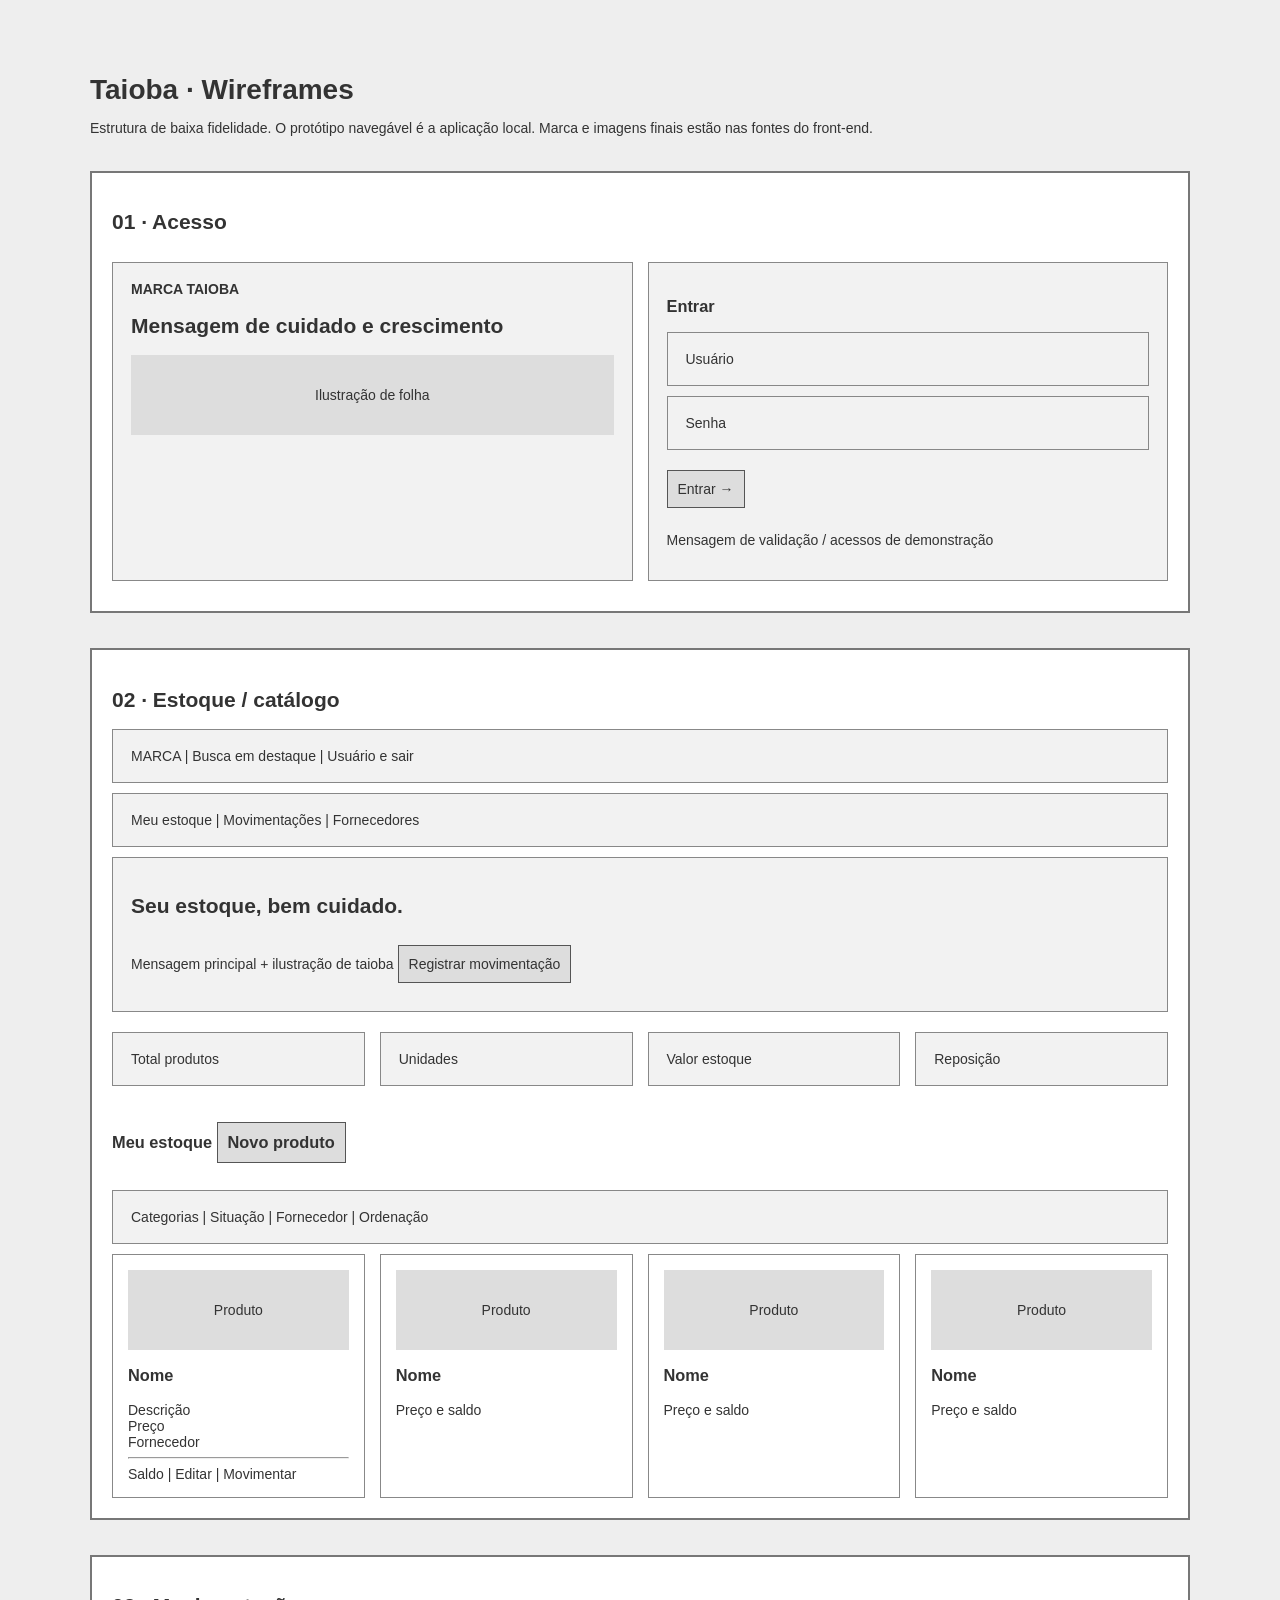
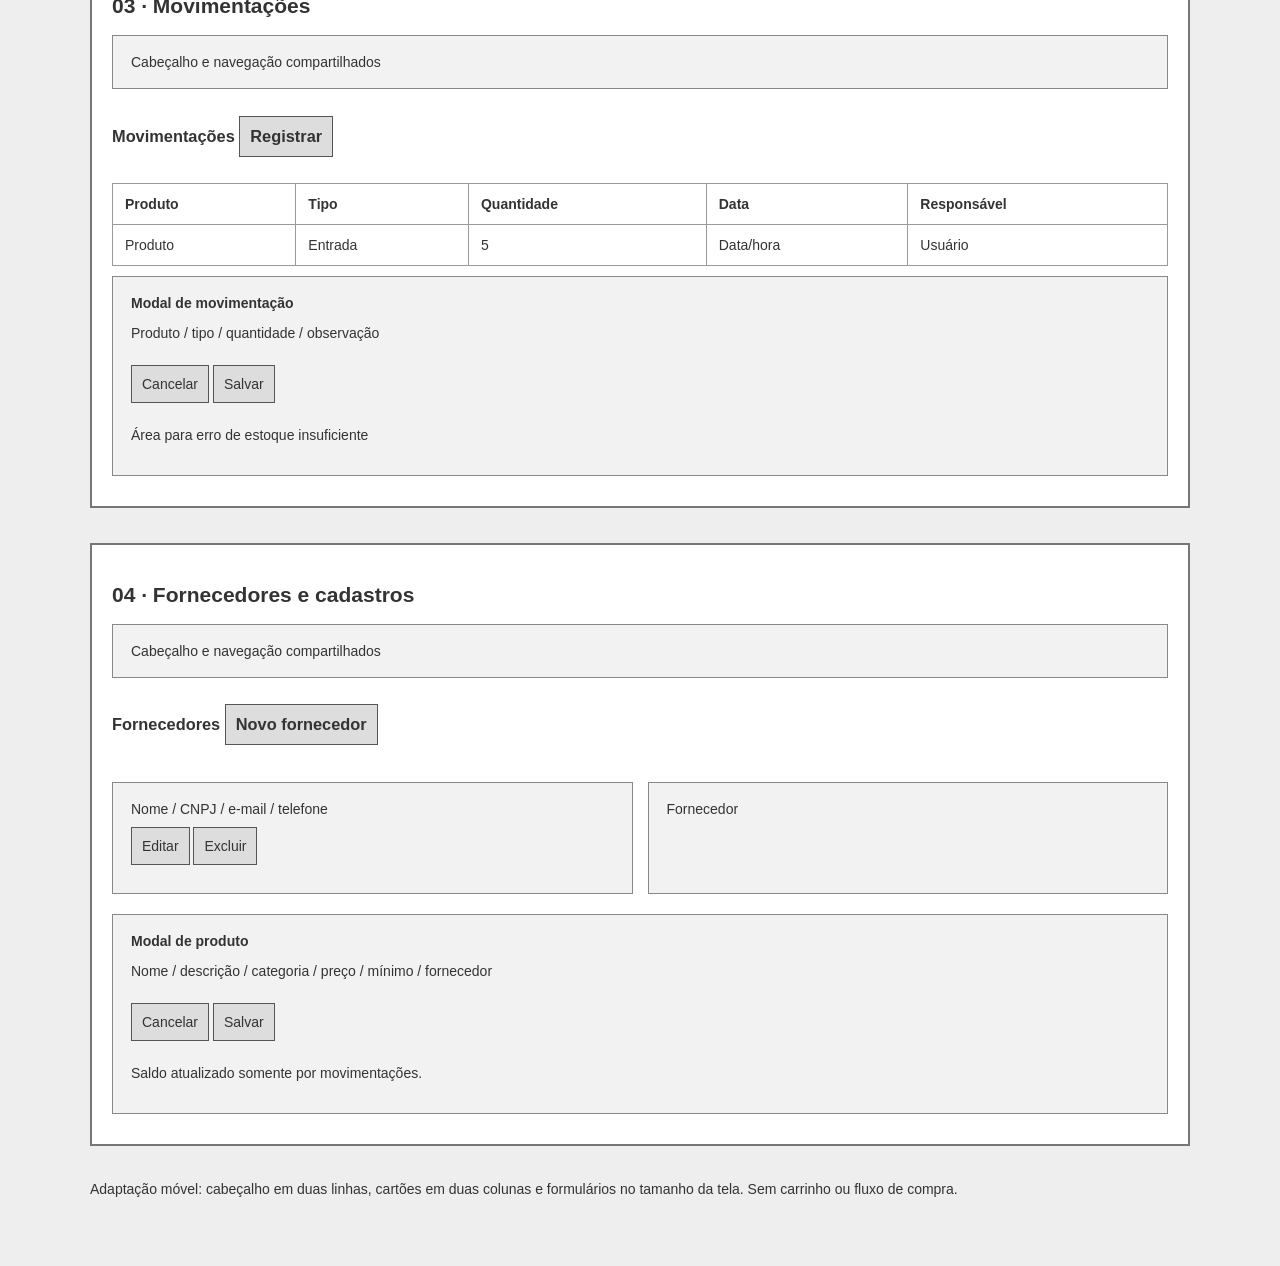
<file: docs/wireframes.html>
<!doctype html><html lang="pt-BR"><meta charset="utf-8"><meta name="viewport" content="width=device-width,initial-scale=1"><title>Taioba — Wireframes</title><style>body{font:14px Arial,sans-serif;background:#eee;color:#333;max-width:1100px;margin:35px auto;padding:20px}h1{margin-bottom:5px}section{margin:35px 0;background:#fff;border:2px solid #777;padding:20px;break-inside:avoid}.bar,.box{border:1px solid #888;background:#f2f2f2;padding:18px;margin:10px 0}.row{display:flex;gap:15px}.row>*{flex:1}.grid{display:grid;grid-template-columns:repeat(4,1fr);gap:15px}.product{border:1px solid #888;padding:15px}.image{height:80px;display:grid;place-items:center;background:#ddd}.label{font-size:11px;color:#666;text-transform:uppercase}.button{display:inline-block;border:1px solid #555;padding:10px;margin:10px 0;background:#ddd}table{width:100%;border-collapse:collapse}td,th{text-align:left;border:1px solid #999;padding:12px}@media(max-width:650px){.row{display:block}.grid{grid-template-columns:repeat(2,1fr)}}</style><h1>Taioba · Wireframes</h1><p>Estrutura de baixa fidelidade. O protótipo navegável é a aplicação local. Marca e imagens finais estão nas fontes do front-end.</p><section><h2>01 · Acesso</h2><div class="row"><div class="box"><b>MARCA TAIOBA</b><h2>Mensagem de cuidado e crescimento</h2><div class="image">Ilustração de folha</div></div><div class="box"><h3>Entrar</h3><div class="box">Usuário</div><div class="box">Senha</div><div class="button">Entrar →</div><p>Mensagem de validação / acessos de demonstração</p></div></div></section><section><h2>02 · Estoque / catálogo</h2><div class="bar">MARCA | Busca em destaque | Usuário e sair</div><div class="bar">Meu estoque | Movimentações | Fornecedores</div><div class="box"><h2>Seu estoque, bem cuidado.</h2>Mensagem principal + ilustração de taioba <div class="button">Registrar movimentação</div></div><div class="row"><div class="box">Total produtos</div><div class="box">Unidades</div><div class="box">Valor estoque</div><div class="box">Reposição</div></div><h3>Meu estoque <span class="button">Novo produto</span></h3><div class="bar">Categorias | Situação | Fornecedor | Ordenação</div><div class="grid"><div class="product"><div class="image">Produto</div><h3>Nome</h3>Descrição<br>Preço<br>Fornecedor<hr>Saldo | Editar | Movimentar</div><div class="product"><div class="image">Produto</div><h3>Nome</h3>Preço e saldo</div><div class="product"><div class="image">Produto</div><h3>Nome</h3>Preço e saldo</div><div class="product"><div class="image">Produto</div><h3>Nome</h3>Preço e saldo</div></div></section><section><h2>03 · Movimentações</h2><div class="bar">Cabeçalho e navegação compartilhados</div><h3>Movimentações <span class="button">Registrar</span></h3><table><tr><th>Produto</th><th>Tipo</th><th>Quantidade</th><th>Data</th><th>Responsável</th></tr><tr><td>Produto</td><td>Entrada</td><td>5</td><td>Data/hora</td><td>Usuário</td></tr></table><div class="box"><b>Modal de movimentação</b><p>Produto / tipo / quantidade / observação</p><div class="button">Cancelar</div> <div class="button">Salvar</div><p>Área para erro de estoque insuficiente</p></div></section><section><h2>04 · Fornecedores e cadastros</h2><div class="bar">Cabeçalho e navegação compartilhados</div><h3>Fornecedores <span class="button">Novo fornecedor</span></h3><div class="row"><div class="box">Nome / CNPJ / e-mail / telefone<br><span class="button">Editar</span> <span class="button">Excluir</span></div><div class="box">Fornecedor</div></div><div class="box"><b>Modal de produto</b><p>Nome / descrição / categoria / preço / mínimo / fornecedor</p><div class="button">Cancelar</div> <div class="button">Salvar</div><p>Saldo atualizado somente por movimentações.</p></div></section><p>Adaptação móvel: cabeçalho em duas linhas, cartões em duas colunas e formulários no tamanho da tela. Sem carrinho ou fluxo de compra.</p></html>
</file>
